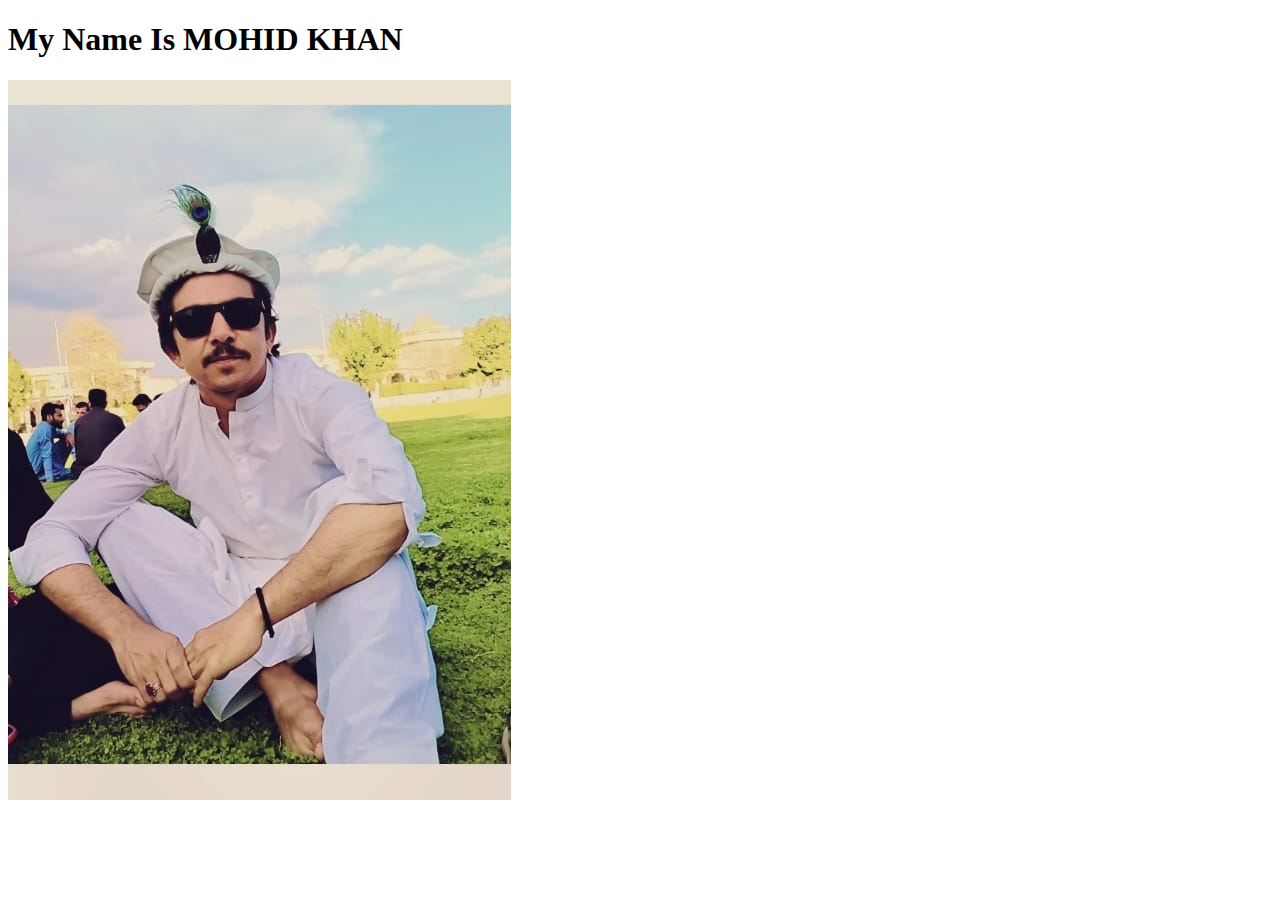
<file: JQuery-AJAX/index.html>
<!DOCTYPE html>
<html lang="en">
  <head>
    <meta charset="UTF-8" />
    <meta name="viewport" content="width=device-width, initial-scale=1.0" />
    <title>JQuery AJAX</title>
    <script src="https://ajax.googleapis.com/ajax/libs/jquery/3.7.1/jquery.min.js"></script>
    <script>
      $(document).ready(function () {
        getData();
      });
      function getData() {
        $.ajax({
          url: "sample.html",
          type: "GET",
          dataType: "text",
          success: successFn,
          error: errorFn,
          complete: function (xhr, status) {
            console.log("The Requesst Has Been Complete");
          },
        });
      }
      function successFn(result) {
        console.log("Success");
        $("#ajaxMessage").append(result);
      }
      function errorFn(xhr, status, strErr) {
        console.log("Error");
        console.log(xhr);
        console.log(status);
        console.log(strErr);
      }
    </script>
  </head>
  <body>
    <div id="ajaxMessage"></div>
  </body>
</html>
</file>
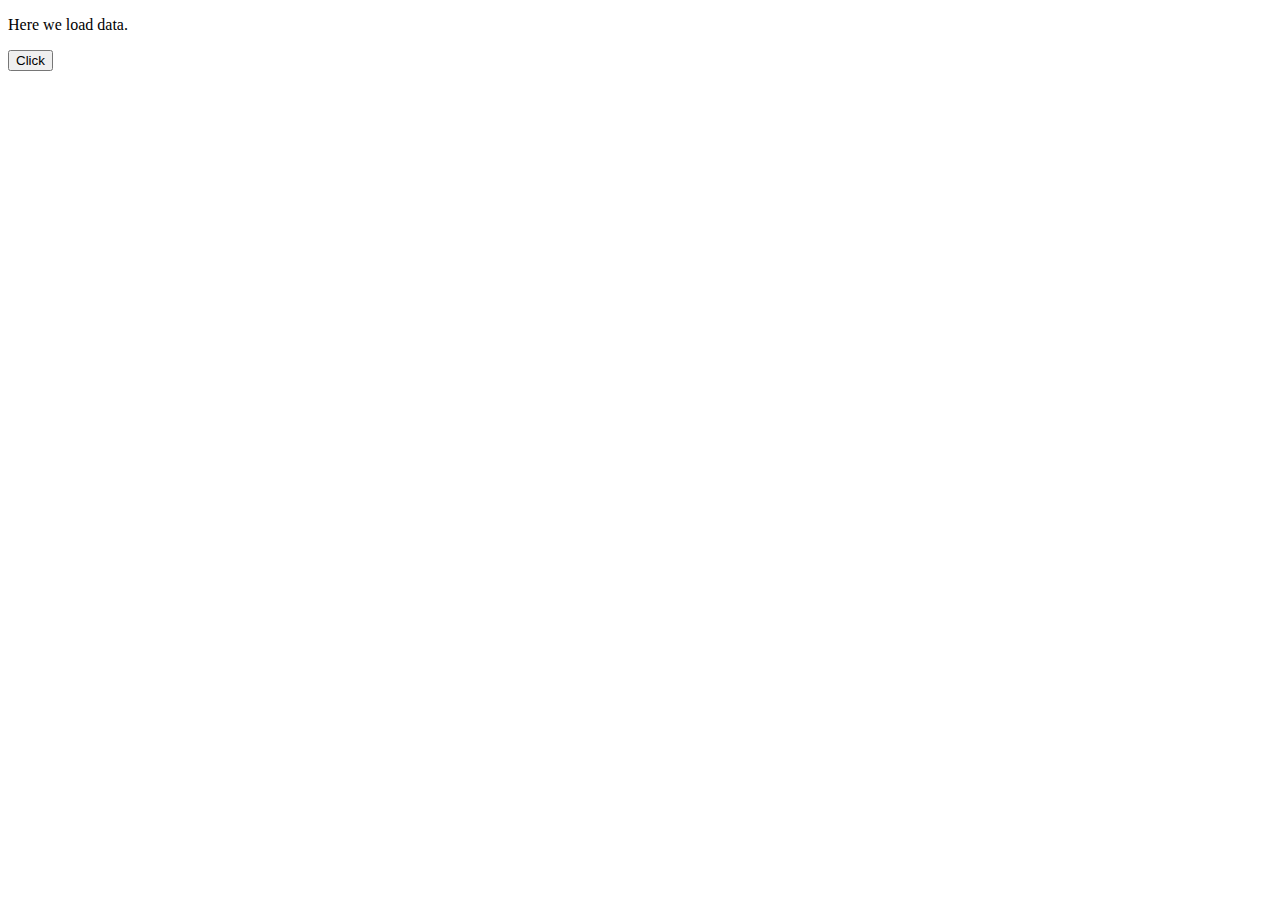
<file: ajax in js/ajax_js.html>
<!DOCTYPE html>
<html lang="en">
  <head>
    <meta charset="UTF-8" />
    <meta name="viewport" content="width=device-width, initial-scale=1.0" />
    <title>Ajax In JS</title>
  </head>
  <body>
    <p id="demo">Here we load data.</p>
    <button onclick="loadData()">Click</button>
    <script>
      function loadData() {
        var xhttp = new XMLHttpRequest();
        xhttp.onreadystatechange = function () {
          if (this.readyState == 4 && this.status == 200) {
            document.getElementById("demo").innerHTML = this.responseText;
          }
          elseif(this.readyState == 4 && this.status == 404);
          {
            document.getElementById("demo").innerHTML = "File Not Found";
          }
        };
        xhttp.open("GET", "https://jsonplaceholder.typicode.com/posts", true);
        xhttp.send();
      }
    </script>
  </body>
</html>
</file>
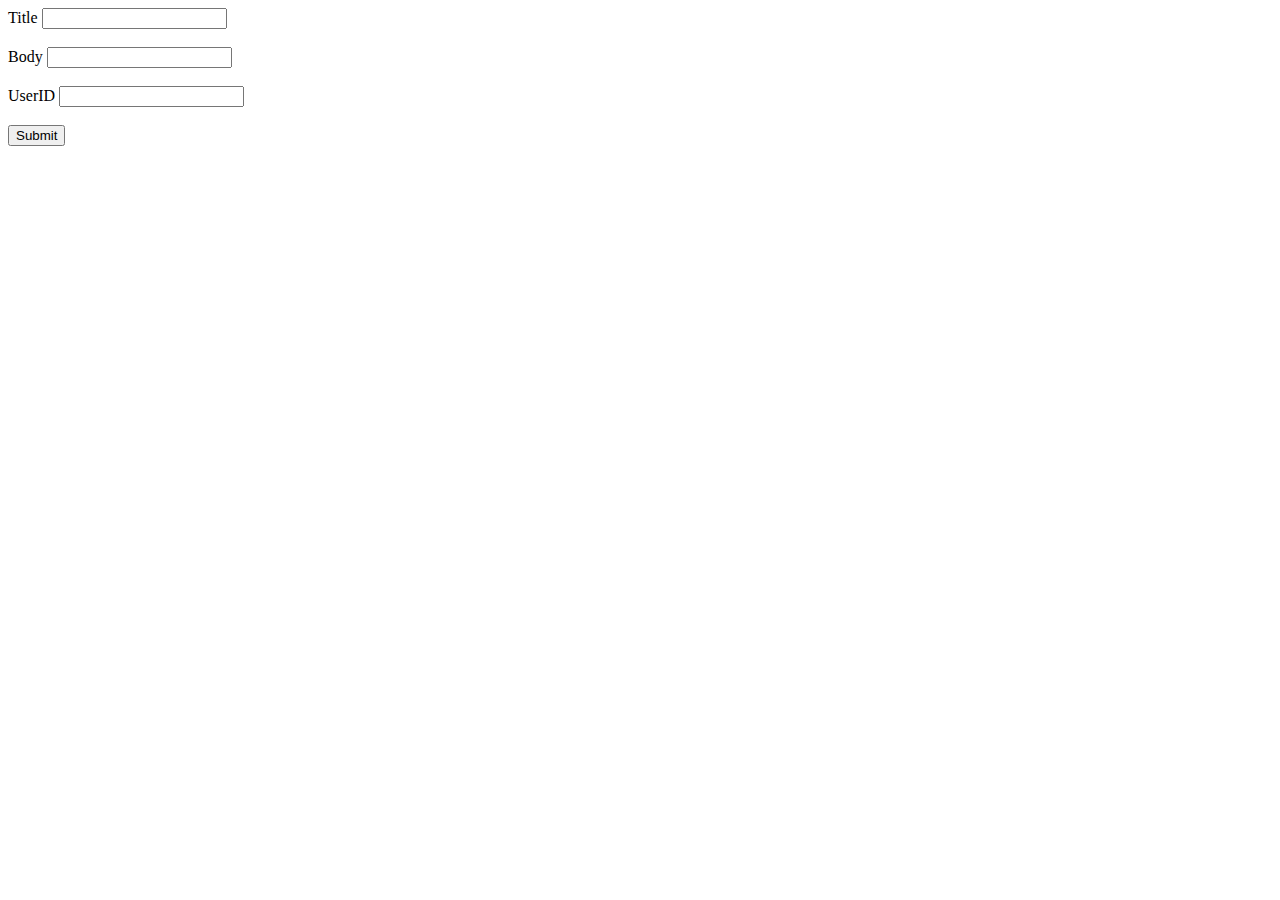
<file: fetch method in js/fetch_post-data.html>
<!DOCTYPE html>
<html lang="en">
  <head>
    <meta charset="UTF-8" />
    <meta name="viewport" content="width=device-width, initial-scale=1.0" />
    <title>fetch/post</title>
  </head>
  <body>
    <form id="myForm">
      Title <input type="text" id="titleText" /><br /><br />
      Body <input type="text" id="bodyText" /><br /><br />
      UserID <input type="text" id="userid" /><br /><br />
      <input type="submit" name="submit" id="saveForm" />
    </form>
    <script>
      document
        .getElementById("saveForm")
        .addEventListener("click", function (e) {
          e.preventDefault();
          var obj = {
            title: document.getElementById("titleText").value,
            body: document.getElementById("bodyText").value,
            userId: document.getElementById("userid").value,
          };
          fetch("https://jsonplaceholder.typicode.com/posts", {
            method: "POST",
            body: JSON.stringify(obj),
            headers: {
              "Content-type": "application/json; charset=UTF-8",
            },
          })
            .then((response) => response.json())
            .then((json) => console.log(json));
        });
    </script>
  </body>
</html>
</file>
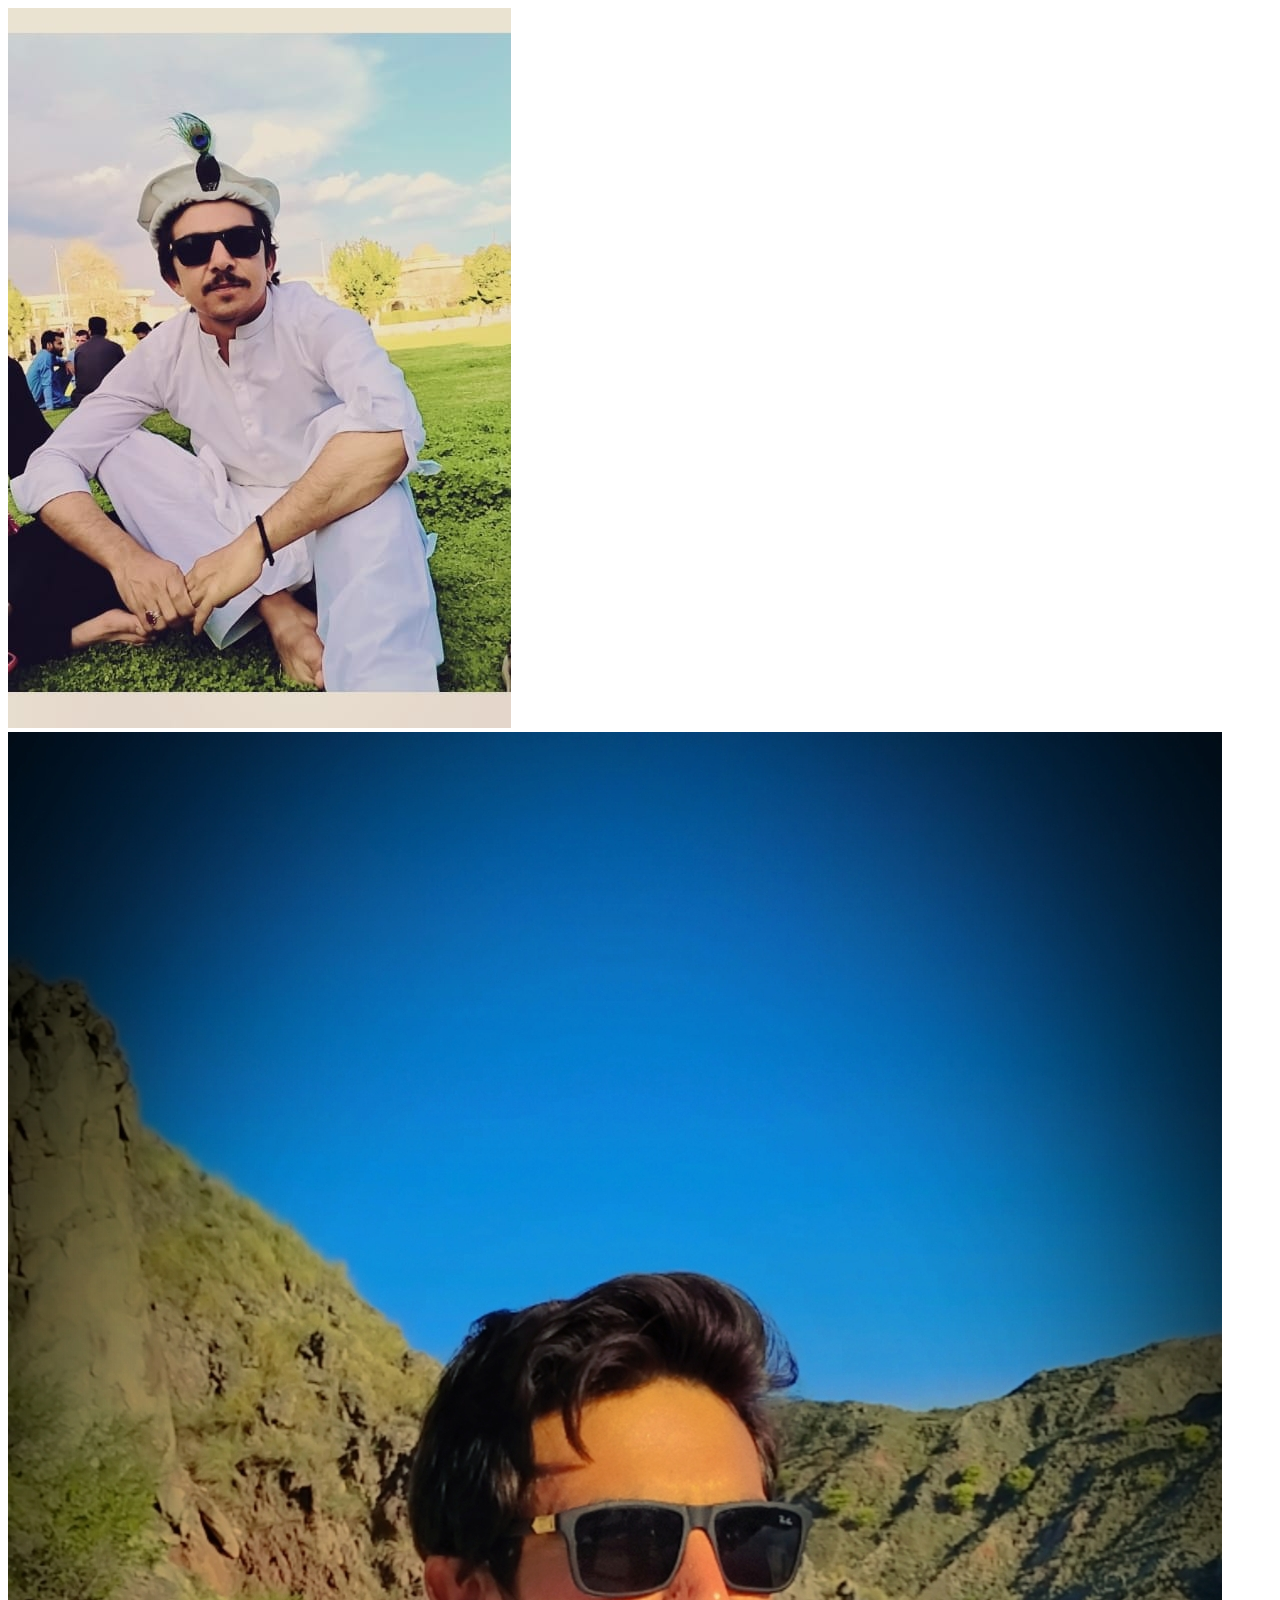
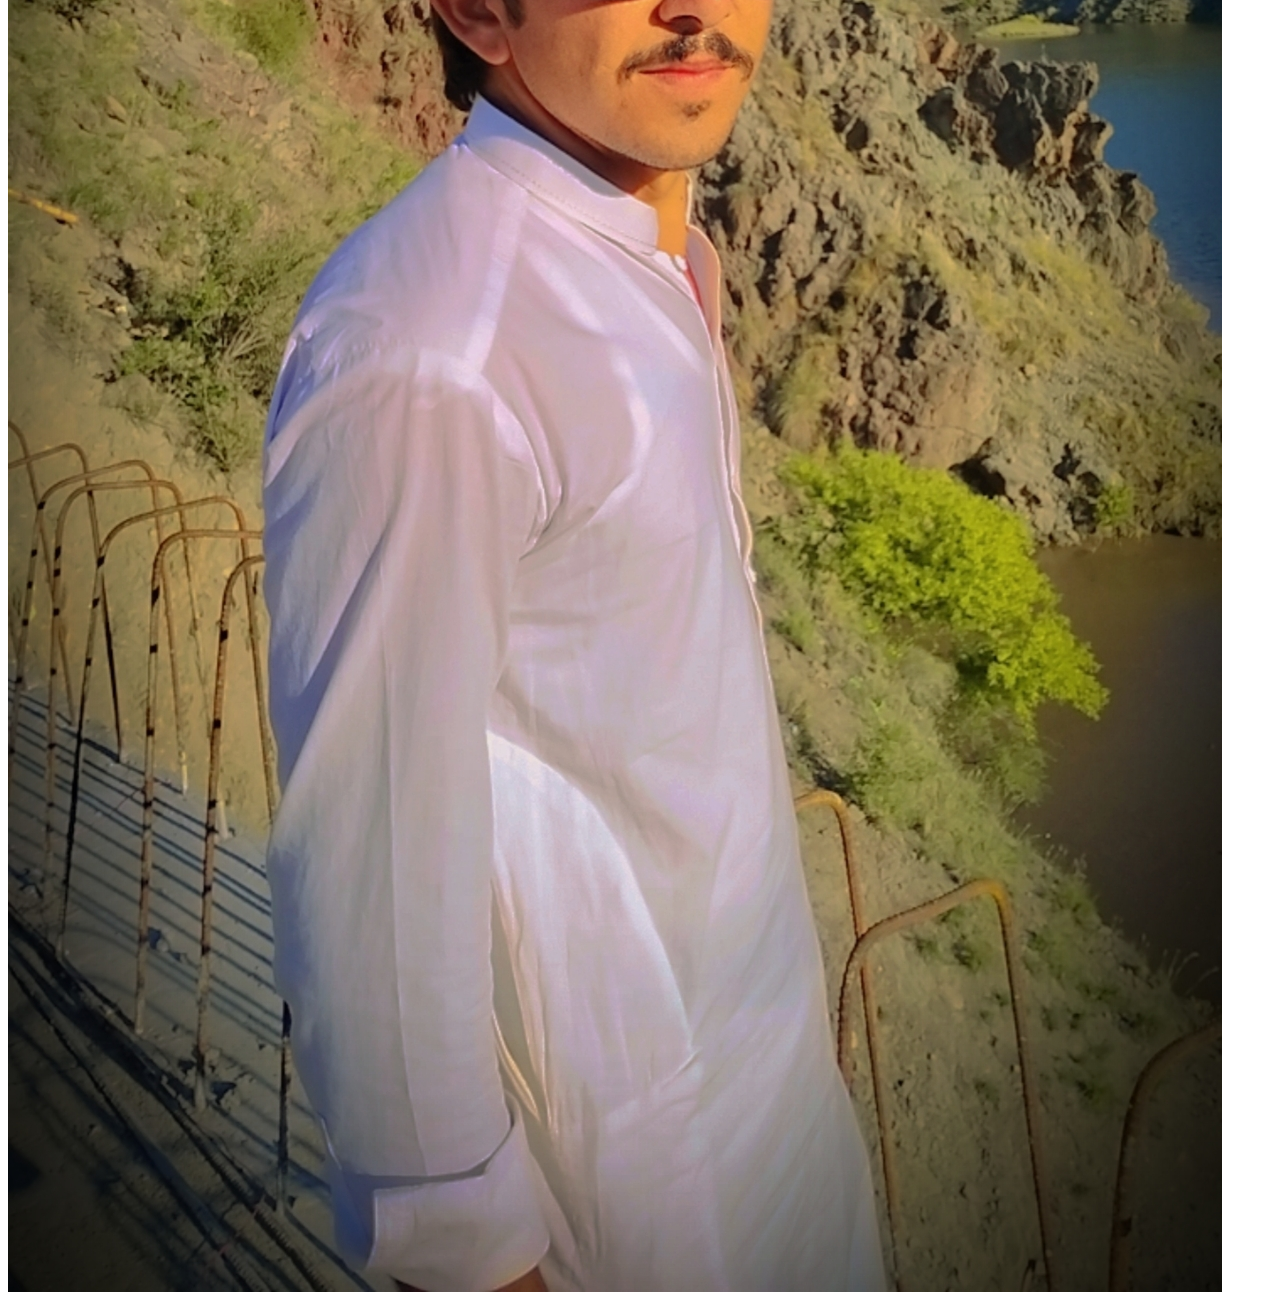
<file: JQuery-AJAX/ajax-image/image.html>
<!DOCTYPE html>
<html lang="en">
  <head>
    <meta charset="UTF-8" />
    <meta name="viewport" content="width=device-width, initial-scale=1.0" />
    <title>Image</title>
  </head>
  <body>
    <img src="Khan.jpg" />
    <img src="khan2.jpg" />
  </body>
</html>
</file>
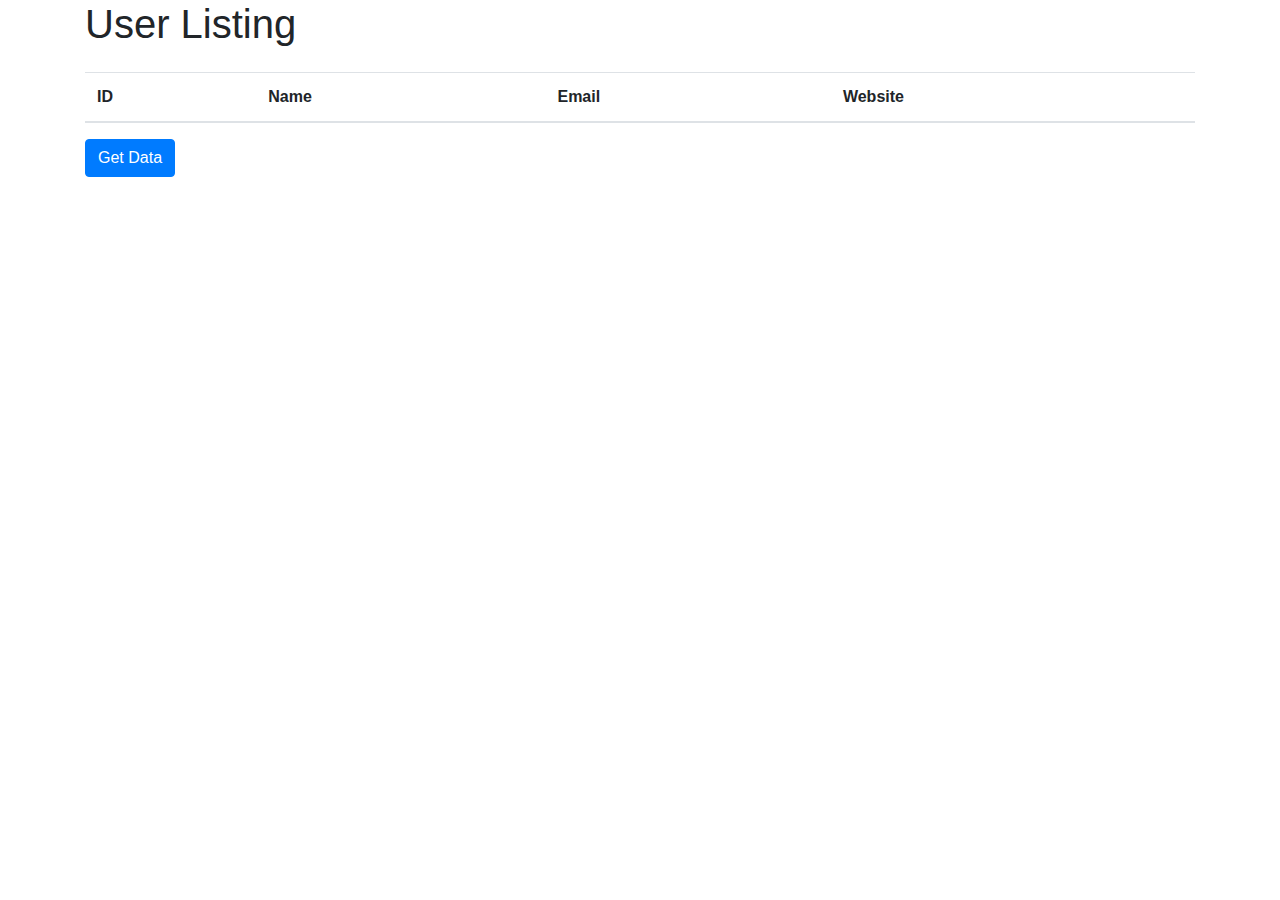
<file: JQuery-AJAX/ajax_jquery_api/ajax.html>
<!DOCTYPE html>
<html lang="en">
  <head>
    <meta charset="UTF-8" />
    <meta name="viewport" content="width=device-width, initial-scale=1.0" />
    <title>JQuery Ajax</title>
    <!-- bootstrap 4 -->
    <link
      rel="stylesheet"
      href="https://maxcdn.bootstrapcdn.com/bootstrap/4.0.0/css/bootstrap.min.css"
    />
    <!-- Font Awesome for loader -->
    <link
      rel="stylesheet"
      href="https://cdnjs.cloudflare.com/ajax/libs/font-awesome/5.13.0/css/all.min.css"
    />
    <!-- Jquery Library  -->
    <script
      src="https://code.jquery.com/jquery-3.5.1.min.js"
      integrity="sha256-9/aliU8dGd2tb6OSsuzixeV4y/faTqgFtohetphbbj0="
      crossorigin="anonymous"
    ></script>
  </head>

  <body>
    <div class="wrapper">
      <div class="container">
        <h1 class="mb-4">User Listing</h1>
        <table class="table user-table">
          <thead>
            <tr>
              <th>ID</th>
              <th>Name</th>
              <th>Email</th>
              <th>Website</th>
            </tr>
          </thead>
          <tbody>
            <tr class="d-none loader-row">
              <td colspan="3">
                <i class="fa fa-spin fa-sync-alt fa-2x"></i>
              </td>
            </tr>
          </tbody>
        </table>
        <button class="btn btn-primary" id="getDataBtn">Get Data</button>
      </div>
    </div>
    <script src="ajax.js"></script>
  </body>
</html>
</file>
